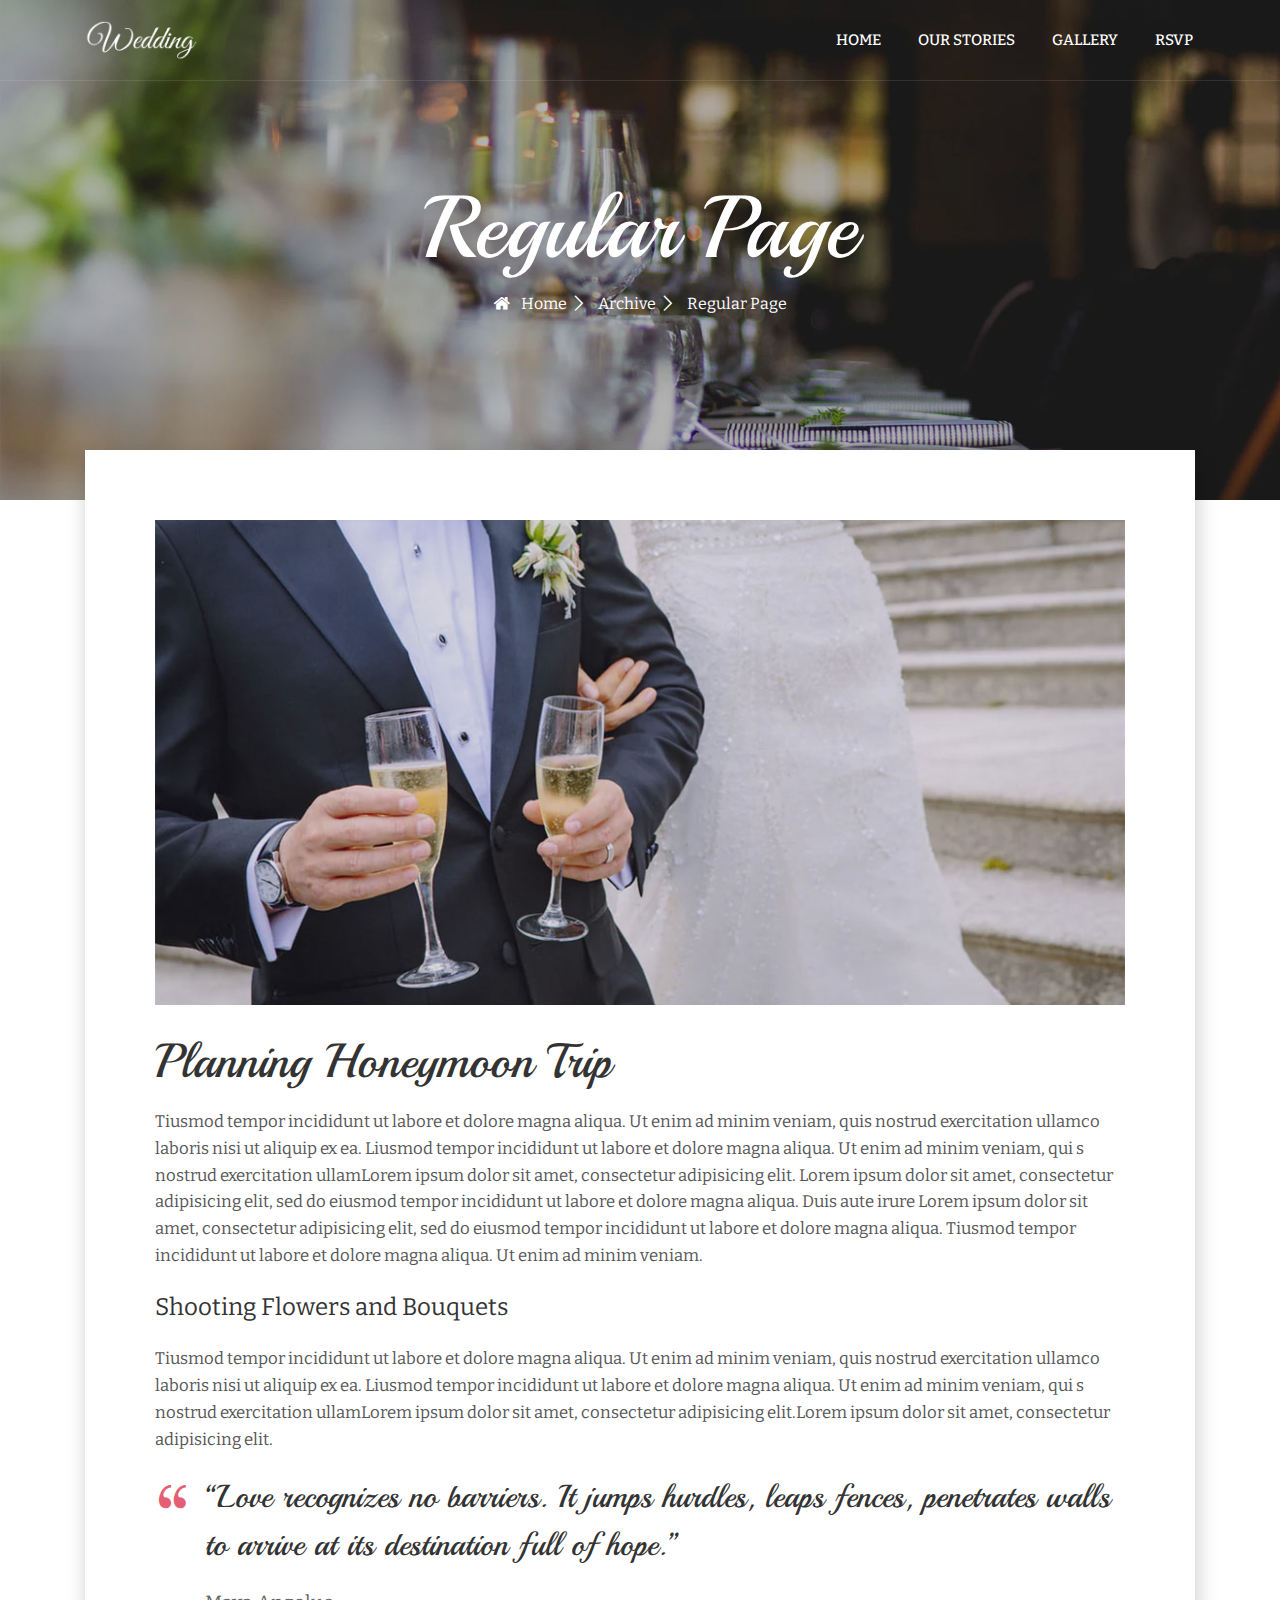
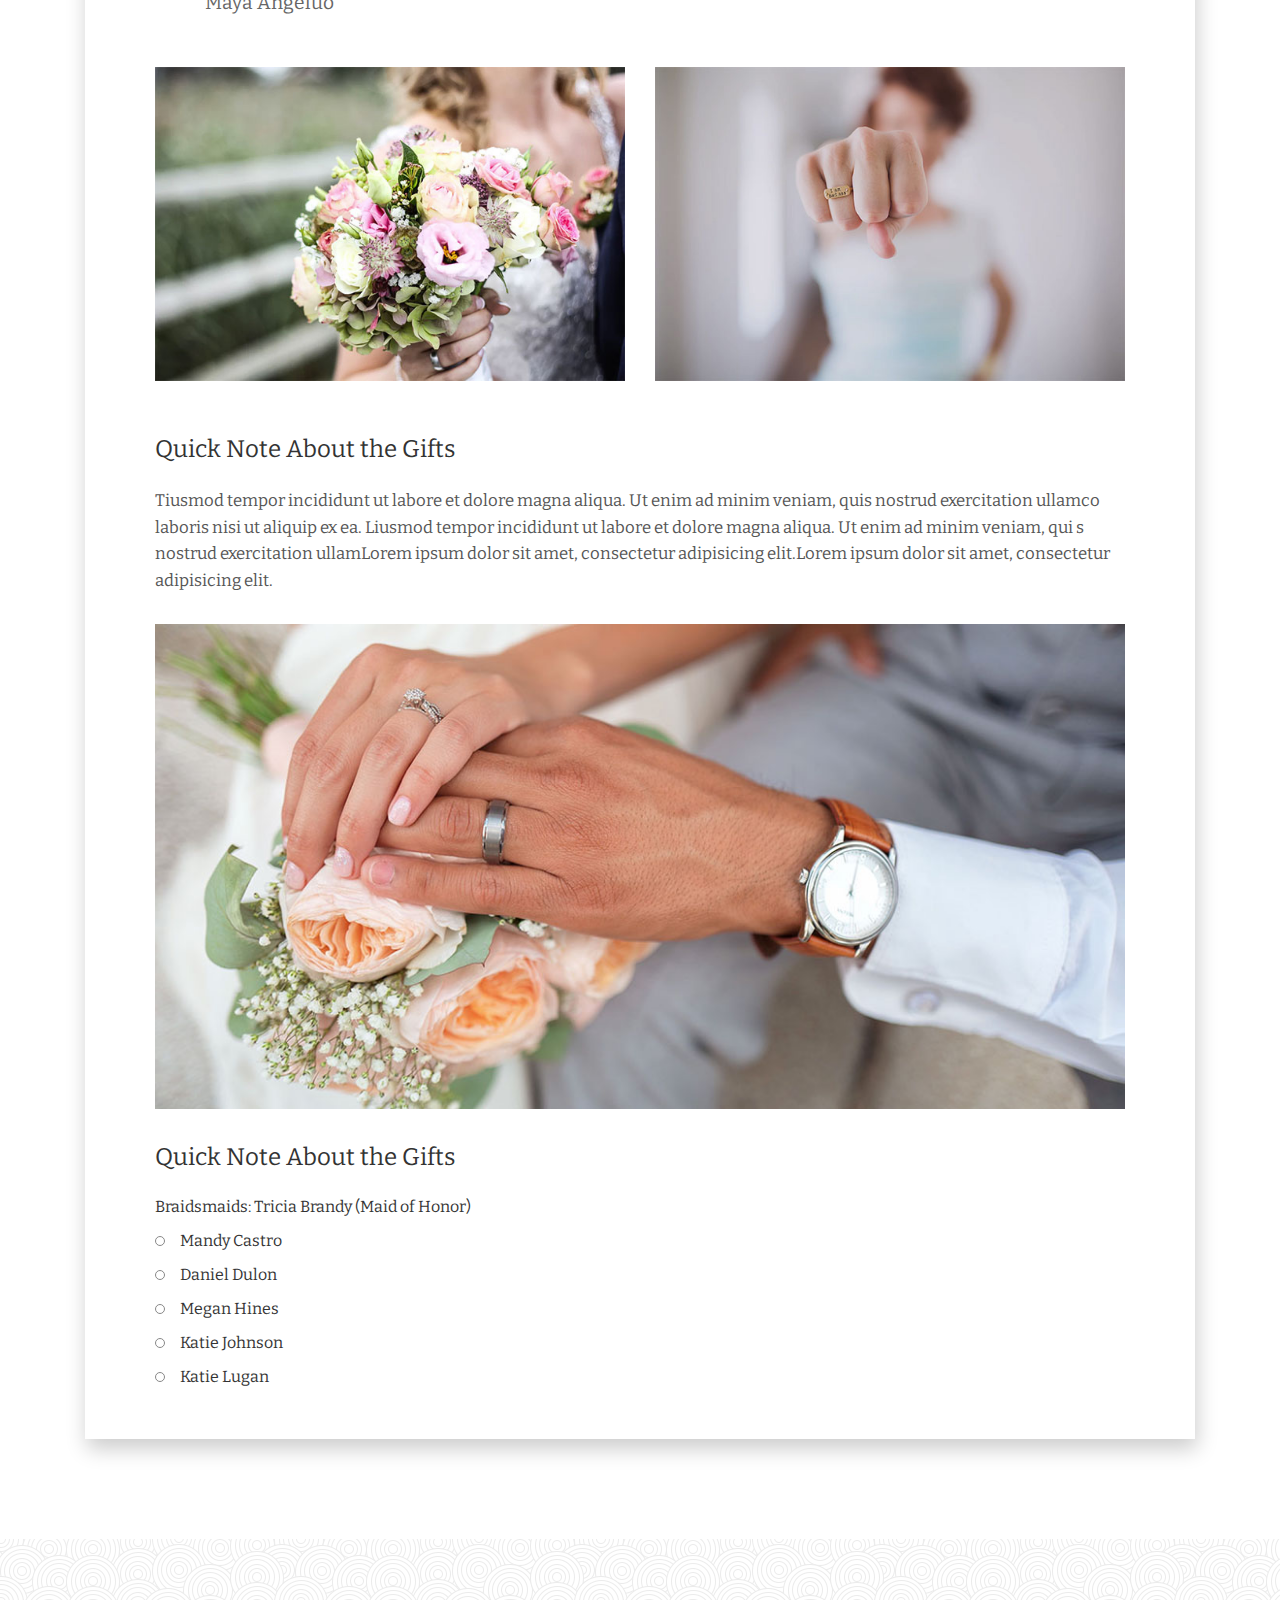
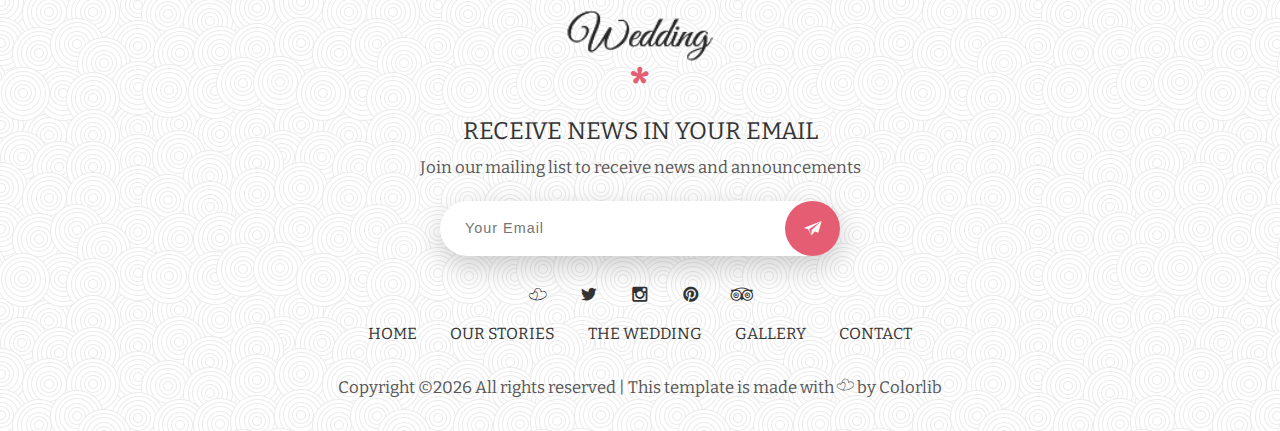
<file: Template03_Wedding/03-regular-page.html>
<!DOCTYPE HTML>
<html lang="en">
<head>
	<title>Wedding Ceremony</title>
	<meta http-equiv="X-UA-Compatible" content="IE=edge">
    <meta name="viewport" content="width=device-width, initial-scale=1">
	<meta charset="UTF-8">
	
	
	<!-- Font -->
	
	<link href="https://fonts.googleapis.com/css?family=Playball%7CBitter" rel="stylesheet">
	
	<!-- Stylesheets -->
	<link rel="icon" type="image/png" sizes="32x32" href="images/favicon/favicon-32x32.png">
    <link rel="icon" type="image/png" sizes="16x16" href="images/favicon/favicon-16x16.png">
	<link href="common-css/bootstrap.css" rel="stylesheet">
	
	<link href="common-css/font-icon.css" rel="stylesheet">
	
	<link href="03-regular-page/css/styles.css" rel="stylesheet">
	
	<link href="03-regular-page/css/responsive.css" rel="stylesheet">
	
</head>
<body>
	
	<header>
		
		<div class="container">
		
			<a class="logo" href="#"><img src="images/logo-white.png" alt="Logo"></a>
			
			<div class="menu-nav-icon" data-nav-menu="#main-menu"><i class="icon icon-bars"></i></div>
			
			<ul class="main-menu visible-on-click" id="main-menu">
				<li><a href="index.html">HOME</a></li>
				<li><a href="03-regular-page.html">OUR STORIES</a></li>
				<li><a href="04-galery.html">GALLERY</a></li>
				<li><a href="02-rsvp.html">RSVP</a></li>
			</ul><!-- main-menu -->
			
		</div><!-- container -->
	</header>
	
	
	<div class="main-slider">
		<div class="display-table center-text">
			<div class="display-table-cell">
				<div class="slider-content">
					
					<h1 class="title">Regular Page</h1>
					<a href="01-homepage.html"><i class="icon icon-home"></i>Home</a>
					<a href="01-homepage.html"><i class="icon icon-right-open-big"></i>Archive</a>
					<a href="#"><i class="icon icon-right-open-big"></i>Regular Page</a>
					
				</div><!-- slider-content-->
			</div><!--display-table-cell-->
		</div><!-- display-table-->
	</div><!-- main-slider -->
	
	
	<section class="regular-area">
		<div class="container">
			<div class="row">
				<div class="col-sm-12">
					
					<div class="content">
					
						<div class="img-wrapper"><img src="images/regular-content-1-1000x650.jpg" alt="Content Image"></div>
						
						<h2 class="margin-top-btm">Planning Honeymoon Trip</h2>
						<p class="margin-top-btm">Tiusmod tempor incididunt ut labore et dolore magna aliqua. Ut enim ad minim veniam, 
						quis nostrud exercitation ullamco laboris nisi ut aliquip ex ea. Liusmod tempor 
						incididunt ut labore et dolore magna aliqua. Ut enim ad minim veniam, qui s nostrud 
						exercitation ullamLorem ipsum dolor sit amet, consectetur adipisicing elit. Lorem 
						ipsum dolor sit amet, consectetur adipisicing elit, sed do eiusmod tempor incididunt 
						ut labore et dolore magna aliqua. Duis aute irure Lorem ipsum dolor sit amet, 
						consectetur adipisicing elit, sed do eiusmod tempor incididunt ut
						labore et dolore magna aliqua. Tiusmod tempor incididunt ut labore et dolore magna 
						aliqua. Ut enim ad minim veniam.</p>
						
						<h4 class="margin-top-btm">Shooting Flowers and Bouquets</h4>
						
						<p class="margin-top-btm">Tiusmod tempor incididunt ut labore et dolore magna aliqua. Ut enim ad minim veniam, 
						quis nostrud exercitation ullamco laboris nisi ut aliquip ex ea. Liusmod tempor incididunt 
						ut labore et dolore magna aliqua. Ut enim ad minim veniam, qui s nostrud exercitation 
						ullamLorem ipsum dolor sit amet, consectetur adipisicing elit.Lorem ipsum dolor sit amet,
						consectetur adipisicing elit.</p>
						
						<div class="quoto-area margin-top-btm">
							<h3 class="quoto"><i class="icon icon-quote"></i>
							“Love recognizes no barriers. It jumps hurdles, leaps fences, penetrates walls to 
							arrive at its destination full of hope.”</h3>
							<h5 class="name">Maya Angeluo</h5>
						</div>
						
						<div class="row">
							<div class="col-sm-6">
								<div class="img-wrapper"><img src="images/regular-content-2-600x400.jpg" alt="Content Image"></div>
							</div><!-- col-sm-6 -->
							<div class="col-sm-6">
								<div class="img-wrapper"><img src="images/regular-content-3-600x400.jpg" alt="Content Image"></div>
							</div><!-- col-sm-6 -->
						</div><!-- row -->
						
						<h4 class="margin-top-btm">Quick Note About the Gifts</h4>
						
						<p class="desc">Tiusmod tempor incididunt ut labore et dolore magna aliqua. Ut enim ad minim veniam, 
						quis nostrud exercitation ullamco laboris nisi ut aliquip ex ea. Liusmod tempor incididunt 
						ut labore et dolore magna aliqua. Ut enim ad minim veniam, qui s nostrud exercitation 
						ullamLorem ipsum dolor sit amet, consectetur adipisicing elit.Lorem ipsum dolor sit amet,
						consectetur adipisicing elit.</p>
						
						<div class="img-wrapper"><img src="images/regular-content-4-1000x650.jpg" alt="Content Image"></div>
						
						<h4 class="margin-top-btm">Quick Note About the Gifts</h4>
						
						<ul class="braidmaids-name">
							<li>Braidsmaids: Tricia Brandy (Maid of Honor)</li>
							<li>Mandy Castro</li>
							<li>Daniel Dulon</li>
							<li>Megan Hines</li>
							<li>Katie Johnson</li>
							<li>Katie Lugan</li>
						</ul>
					</div><!-- content -->
					
				</div><!-- col-sm-12 -->
			</div><!-- row -->
		</div><!-- container -->
	</section><!-- section -->
	
	
	<footer>
		<div class="container center-text">
			
			<div class="logo-wrapper">
				<a class="logo" href="#"><img src="images/logo-black.png" alt="Logo Image"></a>
				<i class="icon icon-star"></i>
			</div>
			
			<div class="newsletter">
				<h4 class="title">RECEIVE NEWS IN YOUR EMAIL</h4>
				<p>Join our mailing list to receive news and announcements</p>
				<div class="email-area">
					<form>
						<input class="email-input" type="text" placeholder="Your Email">
						<button class="submit-btn" type="submit"><i class="icon icon-email-plane"></i></button>
					</form>
				</div><!-- email-area -->
			</div><!-- newsletter -->
			
			
			<ul class="social-icons">
				<li><a href="#"><i class="icon icon-heart"></i></a></li>
				<li><a href="#"><i class="icon icon-twitter"></i></a></li>
				<li><a href="#"><i class="icon icon-instagram"></i></a></li>
				<li><a href="#"><i class="icon icon-pinterest"></i></a></li>
				<li><a href="#"><i class="icon icon-tripadvisor"></i></a></li>
			</ul>

			<ul class="footer-links">
				<li><a href="#">HOME</a></li>
				<li><a href="#">OUR STORIES</a></li>
				<li><a href="#">THE WEDDING</a></li>
				<li><a href="#">GALLERY</a></li>
				<li><a href="#">CONTACT</a></li>
			</ul>
			
			<p class="copyright"><!-- Link back to Colorlib can't be removed. Template is licensed under CC BY 3.0. -->
Copyright &copy;<script>document.write(new Date().getFullYear());</script> All rights reserved | This template is made with <i class="icon-heart" aria-hidden="true"></i> by <a href="https://colorlib.com" target="_blank">Colorlib</a>
<!-- Link back to Colorlib can't be removed. Template is licensed under CC BY 3.0. --></p>
			
		</div><!-- container -->
	</footer>
	
	
	<!-- SCIPTS -->
	
	<script src="common-js/jquery-3.1.1.min.js"></script>
	
	<script src="common-js/tether.min.js"></script>
	
	<script src="common-js/bootstrap.js"></script>
	
	<script src="common-js/scripts.js"></script>
	
</body>
</html>
</file>
<file: Template03_Wedding/common-css/font-icon.css>
@charset "UTF-8";

@font-face {
  font-family: "untitled-font-1";
  src:url("../fonts/webzed-font-1.eot");
  src:url("../fonts/webzed-font-1.eot?#iefix") format("embedded-opentype"),
    url("../fonts/webzed-font-1.woff") format("woff"),
    url("../fonts/webzed-font-1.ttf") format("truetype"),
    url("../fonts/webzed-font-1.svg#untitled-font-1") format("svg");
  font-weight: normal;
  font-style: normal;

}

[data-icon]:before {
  font-family: "untitled-font-1" !important;
  content: attr(data-icon);
  font-style: normal !important;
  font-weight: normal !important;
  font-variant: normal !important;
  text-transform: none !important;
  speak: none;
  line-height: 1;
  -webkit-font-smoothing: antialiased;
  -moz-osx-font-smoothing: grayscale;
}

[class^="icon-"]:before,
[class*=" icon-"]:before {
  font-family: "untitled-font-1" !important;
  font-style: normal !important;
  font-weight: normal !important;
  font-variant: normal !important;
  text-transform: none !important;
  speak: none;
  line-height: 1;
  -webkit-font-smoothing: antialiased;
  -moz-osx-font-smoothing: grayscale;
}

.icon-home:before {
  content: "\61";
}
.icon-email-plane:before {
  content: "\63";
}
.icon-cake:before {
  content: "\62";
}
.icon-camera:before {
  content: "\64";
}
.icon-ciurclke:before {
  content: "\65";
}
.icon-star:before {
  content: "\66";
}
.icon-heart:before {
  content: "\67";
}
.icon-tie:before {
  content: "\68";
}
.icon-wine-glass:before {
  content: "\69";
}
.icon-facebook:before {
  content: "\6a";
}
.icon-twitter:before {
  content: "\6b";
}
.icon-instagram:before {
  content: "\6c";
}
.icon-tripadvisor:before {
  content: "\6d";
}
.icon-pinterest:before {
  content: "\6e";
}
.icon-caret-down:before {
  content: "\6f";
}
.icon-caret-right:before {
  content: "\70";
}
.icon-bars:before {
  content: "\71";
}
.icon-quote:before {
  content: "\72";
}
.icon-right-open-big:before {
  content: "\73";
}
.icon-left-open-big:before {
  content: "\74";
}
</file>
<file: Template03_Wedding/03-regular-page/css/styles.css>
/*
====================================================

* 	[Master Stylesheet]
	
	Theme Name :  
	Version    :  
	Author     :  
	Author URI :  

====================================================

	TOC
	
	1. PRIMARY STYLES
	2. COMMONS FOR PAGE DESIGN
		JQUERY LIGHT BOX
	3. MENU
		MIDDLE AREA
		BOTTOM AREA
		DROPDOWN MENU STYLING
		DROPDOWN SUBMENU
		DROPDOWN HOVER 
	4. SLIDER
	5. CONTACT AREA
	6. FOOTER

====================================================

/* ---------------------------------
1. PRIMARY STYLES
--------------------------------- */

html{ font-size: 100%; height: 100%; overflow-x: hidden;margin: 0px;  padding: 0px; touch-action: manipulation; }


body{ font-size: 16px; font-family: 'Bitter', serif; width: 100%; height: 100%; margin: 0; font-weight: 400;
	-webkit-font-smoothing: antialiased; -moz-osx-font-smoothing: grayscale; word-wrap: break-word; 
	color: #333; }

h1, h2, h3, h4, h5, h6, p, a, ul, span, li, img, inpot, button{ margin: 0; padding: 0; }

h1,h2,h3,h4,h5,h6{ line-height: 1.5; font-weight: inherit; }

h1,h2,h3{ font-family: 'Playball', cursive; }

p{ line-height: 1.6; font-size: 1.05em; font-weight: 400; color: #555; }

h1{ font-size: 5.5em; line-height: 1; }
h2{ font-size: 3em; line-height: 1.1; }
h3{ font-size: 2.5em; }
h4{ font-size: 1.5em; }
h5{ font-size: 1.2em; }
h6{ font-size: .9em; letter-spacing: 1px; }

a, button{ display: inline-block; text-decoration: none; color: inherit; transition: all .3s; line-height: 1; }

a:focus, a:active, a:hover,
button:focus, button:active, button:hover,
a b.light-color:hover{ text-decoration: none; color: #E45F74; }

b{ font-weight: 500; }

img{ width: 100%; }

li{ list-style: none; display: inline-block; }

span{ display: inline-block; }

button{ outline: 0; border: 0; background: none; cursor: pointer; }

b.light-color{ color: #444; }

.icon{ font-size: 1.1em; display: inline-block; line-height: inherit; }

[class^="icon-"]:before, [class*=" icon-"]:before{ line-height: inherit; }


/* ---------------------------------
2. COMMONS FOR PAGE DESIGN
--------------------------------- */

.btn{ padding: 15px 30px; border-radius: 1px; letter-spacing: 2px; border: 1px solid #E45F74; 
	background: #E45F74; color: #fff; }

.btn:hover{ color: #E45F74; background: none; }

.btn-2{ font-size: .9em; padding: 15px 30px; border-radius: 1px; letter-spacing: 2px; border: 1px solid #E45F74; }

.btn-2:hover{ background: #E45F74; color: #fff; }

.border-btn{ font-size: .9em; padding-bottom: 5px; background: none; color: inherit; border: 0; position: relative; overflow: hidden; }

.border-btn:after{ content:''; position: absolute; bottom: 0; left: 0; right: 0; height: 2px; transition: all .3s; background: #E45F74; }

.border-btn:before{ content:''; position: absolute; bottom: 0; left: 0; right: 0; height: 2px; transform: translateX(-130%); 
	transition: all .3s; background: #E45F74; }
	
.border-btn:hover:after{ transform: translateX(130%); }

.border-btn:hover:before{ transform: translateX(0%); }


.section{ padding: 100px 0 70px; }

.section .heading{ padding-bottom: 30px; }

.section .heading .icon{ font-size: 18px; margin-top: 20px; color: #E45F74; }

.section .heading .icon.color-white{ color: #fff; }

.section .heading .heading-bottom{ margin-top: 20px; display: inline-block; width: 160px; height: 20px; 
	line-height: 20px; position: relative; }

.section .heading .heading-bottom .icon{ position: absolute; left: 50%; top: 50%; margin: -9px 0 0 -9px; }
	
.section .heading .heading-bottom:after{ content:''; position: absolute; left: 0; top: 50%; margin-top: -.5px;
	height: 1px; width: 60px; background: #aaa; }

.section .heading .heading-bottom:before{ content:''; position: absolute; right: 0; top: 50%; margin-top: -.5px;
	height: 1px; width: 60px; background: #aaa; }
	
.section .margin-bottom{ margin-bottom: 30px; }



.center-text{ text-align: center; } 

.color-white{ color: #fff; }

.display-table{ display: table; height: 100%; width: 100%; }

.display-table-cell{ display: table-cell; vertical-align: middle; }



::-webkit-input-placeholder { font-size: .9em; letter-spacing: 1px; }

::-moz-placeholder { font-size: .9em; letter-spacing: 1px; }

:-ms-input-placeholder { font-size: .9em; letter-spacing: 1px; }

:-moz-placeholder { font-size: .9em; letter-spacing: 1px; }



/* JQUERY LIGHT BOX */

#flavorOverlay { position: fixed; top: 0; bottom: 0; left: 0; right: 0; display: none; 
	background: rgba(0, 0, 0, 0.8); }

#flavorLightbox { display: none; }

#flavorLightbox > img { max-width: 90%; max-height: 90%; position: fixed; top: 50px; left: 50%;
  transform: translateX(-50%); z-index: 9999; }

#flavorLightboxClose { font-size: 32px; cursor: pointer; position: fixed; top: 30px; right: 30px;
  z-index: 666; color: #fff; }

.thumbnails { display: flex; flex-flow: row wrap; justify-content: center; z-index: 600;
  position: relative; cursor: pointer; position: absolute; bottom: 50px; width: 90%; }

.thumbnails img { height: 50px; margin: 1px; transition: .3s; }

.thumbnails img:hover { border: 2px solid #fff; }



/* ---------------------------------
3. MENU
--------------------------------- */

header{ position: absolute; left: 0; right: 0; top: 15px; z-index: 1000; font-size: .95em; 
	border-bottom: 1px solid rgba(255,255,255, .1); color: #fff; }

	
/* MIDDLE AREA */

header .logo{ margin: 5px 0 20px; height: 40px; }

header .logo img{ height: 100%; width: auto; }


/* BOTTOM AREA */

header .main-menu{ font-weight: 500; float: right; margin: 0px -15px; }

header .main-menu > li > a{ height: 50px; line-height: 46px; padding: 0 15px; border: 2px solid transparent; 
	border-radius: 2px; background: transparent; }

header .visible.main-menu{ display: block; }


/* DROPDOWN MENU STYLING */

header .main-menu li.drop-down{ position: relative; text-align: left; }

header .main-menu li.drop-down > ul.drop-down-menu{ display: none; position: absolute; top: 50px; left: 0; 
	min-width: 200px; box-shadow: 0px 3px 10px rgba(0,0,0,.3); background: #333; }

header .main-menu li.drop-down > ul.drop-down-menu li{ display: block; border-top: 1px solid #444; }

header .main-menu li.drop-down > ul.drop-down-menu li > a{ display: block; padding: 15px 20px; }

header .main-menu li.drop-down > ul.drop-down-inner li:first-child{ border-top: 0; }

header .main-menu li i{margin-left: 10px; }


/* DROPDOWN SUBMENU */

header .main-menu li.drop-down > ul.drop-down-inner{ top: 0; left: auto; left: 100%; }


/* DROPDOWN HOVER */

header .main-menu > li > a:hover{ border-color: #E45F74; }

header .main-menu li a.mouseover{ border-color: #E45F74; }

header .main-menu li.drop-down a.mouseover + ul.drop-down-menu{ display: block; 
	animation: full-opacity-anim .2s forwards; }


@keyframes full-opacity-anim{
	0%{ opacity: 0; }
	100%{ opacity: 1; }
}

/* NAV ICON */

.menu-nav-icon{ display: none; height: 60px; width: 50px; text-align: center; line-height: 60px; cursor: pointer; 
	font-size: 1.8em; }

	
	
/* ---------------------------------
4. SLIDER
--------------------------------- */

.main-slider{ height: 500px; position: relative; z-index: 1; 
	background-image: url(../../images/counter-1-1600x600.jpg); background-size: cover; color: #fff; } 

.main-slider:after{ content:''; position: absolute; top: 0; bottom: 0; left: 0; right: 0; 
	z-index: -1; background: rgba(0,0,0,.3); }

.main-slider .slider-content .title{ margin-bottom: 20px; }

.main-slider .slider-content i{ margin-right: 10px; transform: translateY(3px); }



/* ---------------------------------
5. CONTENT AREA
--------------------------------- */

.regular-area{ padding: 0 0 100px 0; margin-top: -50px; position: relative; z-index: 10; }

.regular-area .content{ padding: 40px 70px; box-shadow: 2px 10px 20px rgba(0,0,0,.2); background: #fff; }

.content .margin-top-btm{ margin: 20px 0; }

.content .img-wrapper{ margin: 30px 0; }

.content .quoto-area{ position: relative; padding-left: 50px; }

.content .quoto-area .quoto{ font-size: 2em; }

.content .quoto-area .quoto i{ position: absolute; top: -10px; left: 0; transform: rotate(180deg); color: #E45F74; }

.content .quoto-area .name{ margin-top: 20px; color: #666; }

.content .braidmaids-name li{ display: block; margin: 10px 0; }

.content .braidmaids-name li:first-child:before{ display: none; }

.content .braidmaids-name li:before{ content:""; display: inline-block; height: 10px; width: 10px; 
	border-radius: 10px; margin-right: 15px; border: 1px solid #888; }


/* ---------------------------------
6. FOOTER
--------------------------------- */

footer{ position: relative; z-index: 1; padding-top: 70px; }

footer:after{ content: ''; position: absolute; top: 0; bottom: 0; left: 0; right: 0; z-index: -1;
	opacity: .8; background: url(../../images/Background_Circle.png); }
	
footer ul > li > a{ padding: 10px 15px; }


footer .logo-wrapper .icon{ color: #E45F74; }

footer .logo{ display: block; width: 150px; margin: 0 auto; }

footer .newsletter{ margin: 20px 0; }

footer .newsletter .title{ margin: 5px 0; }

footer .newsletter .email-area{ position: relative; width: 400px; height: 55px; margin: 20px auto; }

footer .email-area .email-input{ position: absolute; top: 0; bottom: 0; left: 0; width: 100%; border: 0; outline: 0; 
	border-radius: 100px; padding: 0 70px 0 25px; transition: all .2s; box-shadow: 1px 10px 30px rgba(0,0,0,.2); }

footer .email-area .email-input:focus{ box-shadow: 1px 15px 30px rgba(0,0,0,.3); }

footer .email-area .submit-btn{ position: absolute; right: 0; height: 55px; width: 55px; line-height: 55px;
	border-radius: 100px; background: #E55D73; color: #fff; }

footer .email-area .submit-btn:hover{ background: #000; color: #E55D73; }


footer .copyright{ padding: 20px 0 30px; }
</file>
<file: Template03_Wedding/03-regular-page/css/responsive.css>
/* Screens Resolution : 992px
-------------------------------------------------------------------------- */
@media only screen and (max-width: 1200px) {
	
	
}

/* Screens Resolution : 992px
-------------------------------------------------------------------------- */
@media only screen and (max-width: 992px) {
	
	/* ---------------------------------
	1. PRIMARY STYLES
	--------------------------------- */

	h1{ font-size: 4em; }
	h2{ font-size: 3em; }
	h3{ font-size: 2em; }
	
	/* ---------------------------------
	3. MENU
	--------------------------------- */
	

}


/* Screens Resolution : 767px
-------------------------------------------------------------------------- */
@media only screen and (max-width: 767px) {
	
	/* ---------------------------------
	1. PRIMARY STYLES
	--------------------------------- */

	p{ line-height: 1.4; }

	h1{ font-size: 3em; }
	h2{ font-size: 2.5em; }
	h3{ font-size: 1.8em; }
	h4{ font-size: 1.5em; }
	h5{ font-size: 1.2em; }
	
	/* ---------------------------------
	2. COMMONS FOR PAGE DESIGN
	--------------------------------- */

	.section{ padding: 50px 0 20px; }

	.section .heading{ padding-bottom: 20px; }
	
	.section .heading .heading-bottom{ margin-top: 10px; }
	
	
	/* ---------------------------------
	3. MENU
	--------------------------------- */
	
	header{ top: 0; border-bottom: 1px solid rgba(255,255,255, .1); }
	
	header .logo{ margin: 10px 0; height: 40px; }
	
	
	/* BOTTOM AREA */
	
	header .main-menu{ text-align: left; display: none; float: none; clear: both; max-height: 400px;
		overflow: auto; border-top: 1px solid #ccc; background: #333; }
	
	header .main-menu > li{ display: block; float: none; border-bottom: 1px solid #444; }
	
	header .main-menu > li:last-child{ border-bottom: 0; }
	
	header .main-menu li > a{ display: block; border: 0; line-height: 1; height: auto; padding: 15px; background: none; }
	
	
	/* DROPDOWN  */
	
	header .main-menu li.drop-down > ul.drop-down-menu{ position: static; box-shadow: none; }
	
	header .main-menu li.drop-down > ul.drop-down-inner li:first-child{ border-top: 1px solid #444; }
	
	
	/* DROPDOWN HOVER */
	
	header .main-menu li.drop-down > ul.drop-down-menu li a{ padding-left: 25px; }
	
	header .main-menu li.drop-down > ul.drop-down-inner li a{ padding-left: 35px; }
	
	
	/* NAV ICON */
	
	.menu-nav-icon{ display: inline-block; float: right; }

	
	/* ---------------------------------
	5. CONTENT AREA
	--------------------------------- */

	.regular-area{ padding: 0 0 50px 0; margin-top: -50px; }

	.regular-area .content{ padding: 20px 30px; }
	
	.content .quoto-area{ padding-left: 30px; }
	
	.content .img-wrapper{ margin: 30px 0 0; }
	
	
	/* ---------------------------------
	7. FOOTER
	--------------------------------- */
	
	footer ul > li > a{ padding: 10px 7px; }
	
	footer .newsletter .email-area{ width: 90%; }
	
}

/* Screens Resolution : 479px
-------------------------------------------------------------------------- */
@media only screen and (max-width: 479px) {

	/* ---------------------------------
	1. PRIMARY STYLES
	--------------------------------- */

	body{ font-size: 14px;  }
	



}

/* Screens Resolution : 359px
-------------------------------------------------------------------------- */
@media only screen and (max-width: 359px) {
	
	
}

/* Screens Resolution : 290px
-------------------------------------------------------------------------- */
@media only screen and (max-width: 290px) {
	
	
}
</file>
